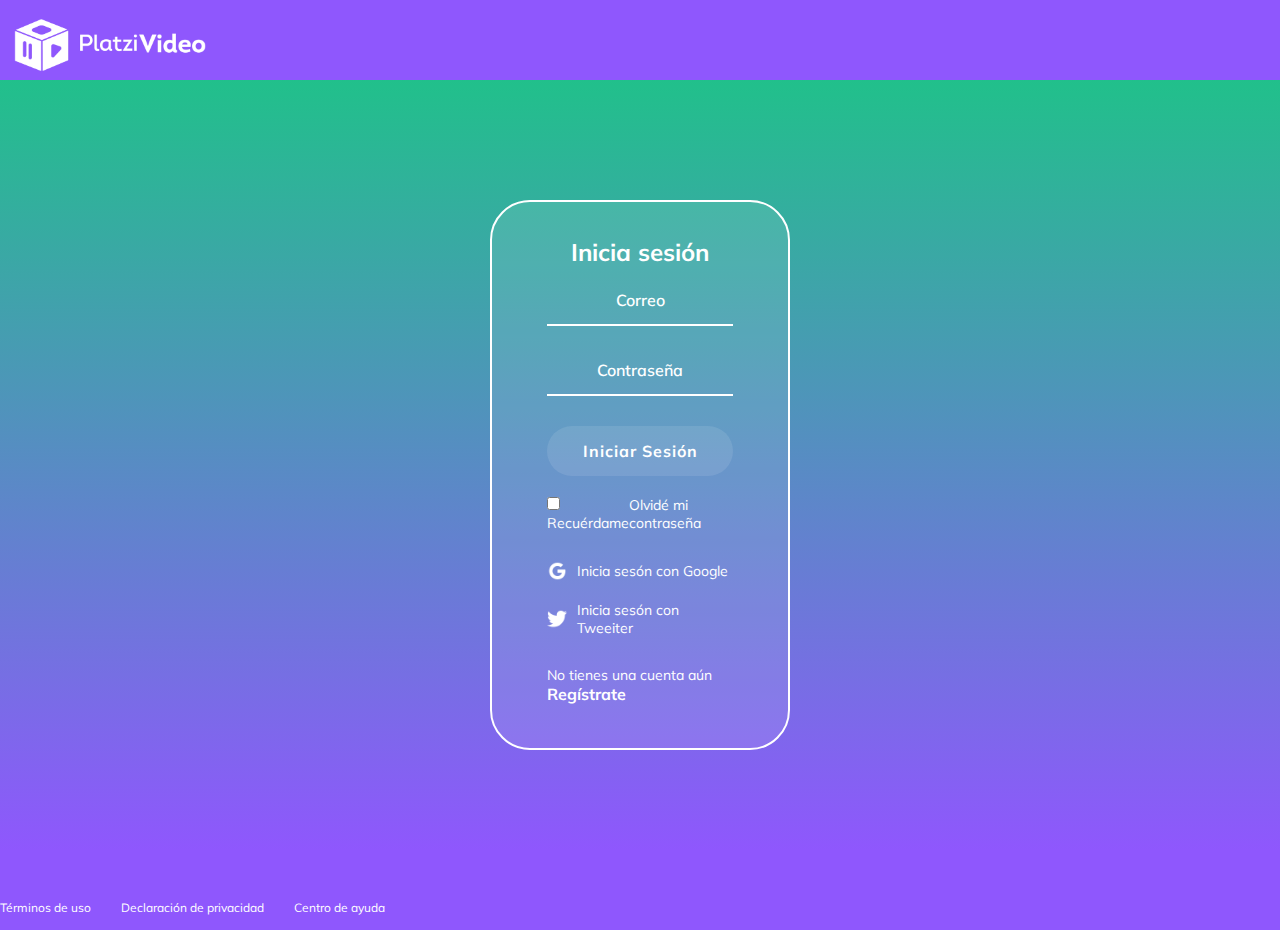
<file: login.html>
<!DOCTYPE html>
<html lang="es">
    <head>
        <meta charset="UTF-8">
        <meta http-equiv="X-UA-Compatible" content="IE=edge">
        <meta name="viewport" content="width=device-width, initial-scale=1.0">
        <link rel="stylesheet" href="./styles.css">
        <link rel="stylesheet" href="./media-queries.css">
        <link rel="preconnect" href="https://fonts.gstatic.com">
        <link href="https://fonts.googleapis.com/css2?family=Mulish:ital,wght@0,200;0,300;0,400;0,500;0,600;0,700;0,800;0,900;1,200;1,300;1,400;1,500;1,600;1,700;1,800;1,900&display=swap" rel="stylesheet">
        <title>Platzi Video</title>
    </head>
    <body>
        <header class="header">
            <img class="header__img" src="./assets/logo-platzi.png" alt="Platzi-Video-Logo">
        </header>
        <section class="login">
            <section class="login__container">
                <h2>Inicia sesión</h2>
                <form class="login__container--form">
                    <input type="text" class="input-login" placeholder="Correo">
                    <input type="password" class="input-login" placeholder="Contraseña">
                    <button class="button">Iniciar Sesión</button>
                    <div class="login__container--remember-me">
                        <label>
                           <input type="checkbox" name="" id="cbox1" value="checkbox"> Recuérdame
                        </label>
                        <a href="/">Olvidé mi contraseña</a>
                    </div>
                </form>
                <section class="login__container--social-media">
                    <div><img src="./assets/google-logo.png" alt="Google">Inicia sesón con Google</div>
                    <div><img src="./assets/twitter-logo.png" alt="Twiteer">Inicia sesón con Tweeiter</div>
                </section>
                <p class="login__container--register">No tienes una cuenta aún <a href="./register.html"> Regístrate</a></p>
            </section>
        </section>
    </body>
    <footer class="footer">
        <a href="/">Términos de uso</a>
        <a href="/">Declaración de privacidad</a>
        <a href="/">Centro de ayuda</a>
    </footer>
</html>
</file>
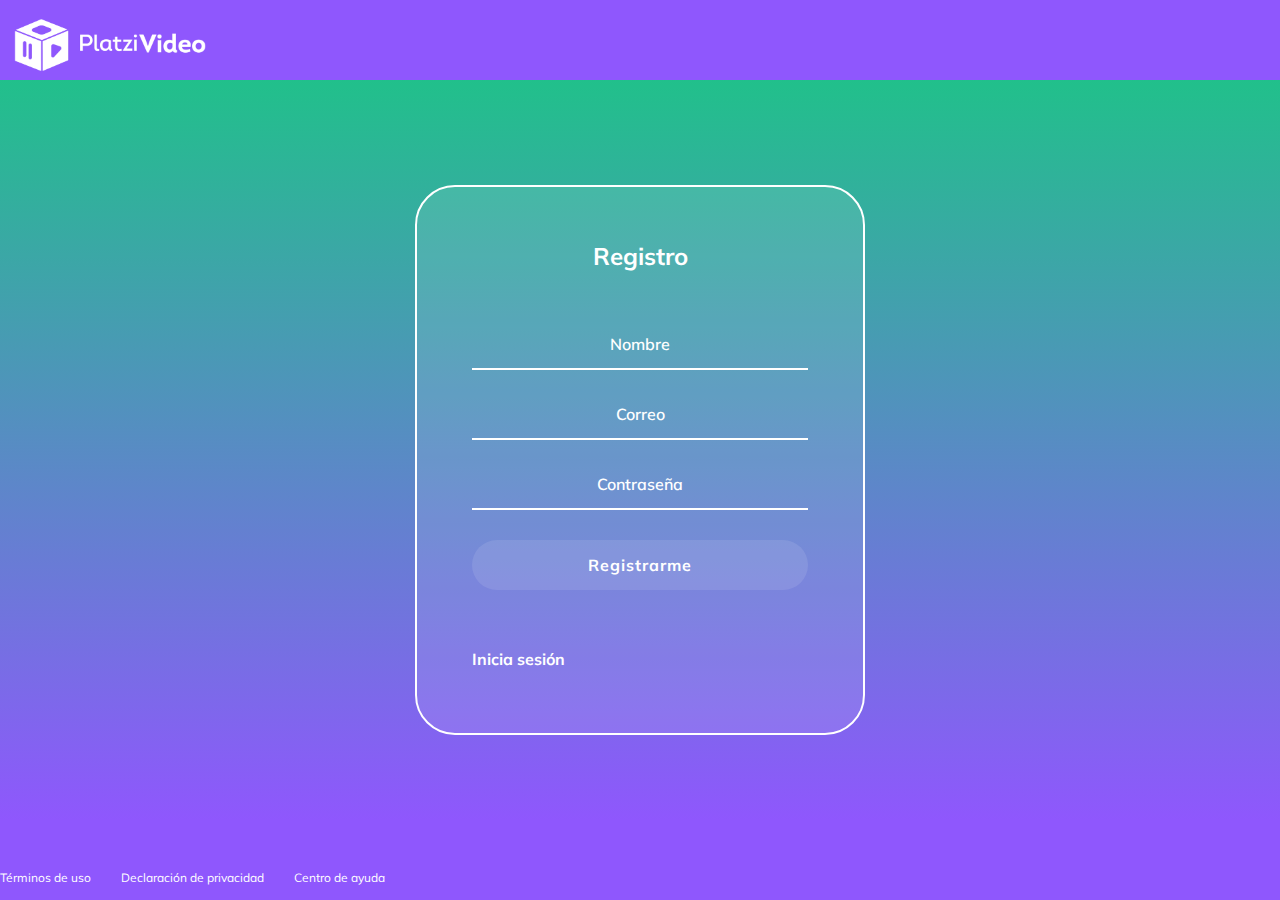
<file: register.html>
<!DOCTYPE html>
<html lang="es">
    <head>
        <meta charset="UTF-8">
        <meta http-equiv="X-UA-Compatible" content="IE=edge">
        <meta name="viewport" content="width=device-width, initial-scale=1.0">
        <link rel="stylesheet" href="./styles.css">
        <link rel="stylesheet" href="./media-queries.css">
        <link rel="preconnect" href="https://fonts.gstatic.com">
        <link href="https://fonts.googleapis.com/css2?family=Mulish:ital,wght@0,200;0,300;0,400;0,500;0,600;0,700;0,800;0,900;1,200;1,300;1,400;1,500;1,600;1,700;1,800;1,900&display=swap" rel="stylesheet">
        <title>Platzi Video</title>
    </head>
    <body>
        <header class="header">
            <img class="header__img" src="./assets/logo-platzi.png" alt="Platzi-Video-Logo">
        </header>
        <section class="register">
            <section class="register__container">
                <h2>Registro</h2>
                <form class="register__container--form">
                    <input type="name" class="input-login" placeholder="Nombre">
                    <input type="email" class="input-login" placeholder="Correo">
                    <input type="password" class="input-login" placeholder="Contraseña">
                    <button class="button">Registrarme</button>
                </form>
                <p class="register__container--register"><a href="">Inicia sesión</a></p>
            </section>
        </section>
    </body>
    <footer class="footer">
        <a href="/">Términos de uso</a>
        <a href="/">Declaración de privacidad</a>
        <a href="/">Centro de ayuda</a>
    </footer>
</html>
</file>
<file: styles.css>
* {
    margin: 0;
    padding: 0;
    box-sizing: border-box;
    font-family: 'Mulish', sans-serif;
}
body {
    background-color: #8f57fd;
    height: 100%;
}
.header {
    background-color: #8f57fd;
    height: 80px;
    width: 100%;
    display: flex;
    justify-content: space-between;
    align-items: center;
}
.header__img {
    width: 200px;
    margin-top: 10px;
    margin-left: 10px;
}
.header__menu {
    margin-right: 0px;

}
.header__menu ul {
    display: none;
    list-style: none;
    position: absolute;
    width: 100px;
    text-align: right;
}
.header__menu:hover ul, ul:hover {
    display: block;
}
.header__menu li {
    margin: 10px 0px;
}
.header__menu li a{
    color: white;
    text-decoration: none;
}
.header__menu li a:hover {
    text-decoration: underline;
}
.header__menu--profile {
    display: flex;
    align-items: center;
}
.header__menu--profile p {
    color: white;
    margin: 15px;
}
nav {
    /* main */
    height: 300px;
    display: flex;
    flex-direction: column;
    align-items: center;
}
nav h2 {
    /* .main__title */
    color: white;
    font-size: 25px;
    margin-top: 120px;
    margin-bottom: 20px;
}
.input {
    background-color: rgba(255, 255, 255, 0.1);
    border: 2px solid white;
    border-radius: 30px;
    color: white;
    font-size: 16px;
    height: 50px;
    padding: 0px 20px;
    width: 70%;
}
::placeholder {
    color: white;
}
.carousel {
    width: 100%;
    overflow: scroll;
    padding: 30px;
    position: relative;
}
.carousel__container {
    white-space: nowrap;
    margin: 70px 0px;
    padding-bottom: 10px;
}
.carousel-item {
    display: inline-block;
    position: relative;
    width: 200px;
    height: 250px;
    border-radius: 20px;
    background-color: red;
    overflow: hidden;
    margin-right: 10px;
    cursor: pointer;
    transition: 450ms;
    transform-origin: center left;
}
.carousel-item:hover ~ .carousel-item {
    transform: translate3d(100px, 0, 0);
}
.carousel__container:hover .carousel-item {
    opacity: 0.3;
}
.carousel__container:hover .carousel-item:hover {
    transform: scale(1.5);
    opacity: 1;
}
.carousel-item__img {
    width: 200px;
    height: 250px;
    object-fit: cover;
}
.carousel-item__details {
    background: linear-gradient(to top, rgba(0, 0, 0, 0.9) 0%, rgba(0, 0, 0, 0) 100%);
    font-size: 10px;
    opacity: 0;
    transition: 450ms opacity;
    padding: 10px;
    position: absolute;
    top: 0;
    left: 0;
    right: 0;
    bottom: 0;
    display:flex;
    flex-flow: column;
    justify-content: flex-end;
    color:white;
}
.carousel-item__details:hover{
    opacity: 1;
}
.carousel-item__details img {
    width: 20px;
    padding-bottom: 4px;
}
.carousel-item__details p {
    padding: 4px;
}
.login {
    background: linear-gradient(#21c08b, #8f57fd);
    display: flex;
    align-items: center;
    justify-content: center;
    flex-direction: column;
    height:calc(100vh - 130px);
}
.login h2 {
    padding-top: 30px;
    text-align: center;
}
.login__container {
    display: flex;
    justify-content: space-around;
    flex-direction: column;
    margin-top: 20px;
    background-color: rgba(255, 255, 255, 0.1);
    border: 2px solid white;
    border-radius: 40px;
    color: white;
    padding: 0px 55px 40px;
    height: 550px;
    width: 300px;
}
.login__container--form {
    display: flex;
    flex-direction: column;    
}
.login__container--remember-me {
    color: white;
    display: flex;
    justify-content: space-between;
    margin-top: 10px;
    font-size: 14px;  
}
.login__container--remember-me a {
    color:white;
    text-decoration: none;
}
.login__container--remember-me a:hover {
    text-decoration: underline;
}
.login__container--social-media div {
    display: flex;
    align-items:center;
    font-size: 14px;
    margin-bottom: 20px;
    margin-top: 20px;
}
.login__container--social-media div img {
    width: 20px;
    margin-right: 10px;
}
.login__container--register {
    font-size: 14px;
}
.login__container--register a {
    color: white;
    font-size: 16px;
    font-weight: 700;
    text-decoration: none;
}
::placeholder {
    text-align: center;
}
.login__container--register a:hover {
    text-decoration: underline;
}
.input-login {
    background-color: transparent;
    border-left: 0px;
    border-top: 0px;
    border-right: 0px;
    border-bottom: 2px solid white;
    font-size: 16px;
    font-weight: 600;
    margin-bottom: 20px;
    padding: 0px 20px;
    outline: none;
    height: 50px;
    color: white;
    font-size: 16px;

}
.button {
    background-color: rgba(255, 255, 255, 0.1);
    border: none;
    border-radius: 25px;
    color: white;
    cursor: pointer;
    font-size: 16px;
    font-weight: bold;
    height: 50px;
    letter-spacing: 1px;
    margin: 10px 0px;
}
.footer {
 
    display: flex;
    height: 50px;
    width: 100%;
    display: flex;
    justify-content: flex-start;
    align-items: flex-end;
    padding-bottom: 15px;
    margin-top: 30px;
}
.footer a {
    color: white;
    cursor: pointer;
    padding-right: 30px;
    text-decoration: none;
    font-size: 12px;

}
.footer a:hover {
    text-decoration: underline;
}
.register {
    background: linear-gradient(#21c08b, #8f57fd);
    display: flex;
    align-items: center;
    justify-content: center;
    flex-direction: column;
    height:calc(100vh - 160px);
}
.register h2 {
    padding-top: 30px;
    text-align: center;
    color: white;
}
.register__container {
    display: flex;
    justify-content: space-around;
    flex-direction: column;
    margin-top: 20px;
    background-color: rgba(255, 255, 255, 0.1);
    border: 2px solid white;
    border-radius: 40px;
    color: white;
    padding: 0px 55px 40px;
    height: 550px;
    width: 450px;
}
.register__container--form {
    display: flex;
    flex-direction: column;  
}
.register__container--register {
    font-size: 14px;
    display: flex;
}
.register__container--register a {
    color: white;
    font-size: 16px;
    font-weight: 700;
    text-decoration: none;
}
.register__container--register a:hover {
    text-decoration: underline;
}
</file>
<file: media-queries.css>
@media only screen and (max-width: 600px) {
    .login__container {
        background-color: transparent;
        border: none;
        padding: 15px;
        width: 100%;
    }
    .register__container {
        background-color: transparent;
        border: none;
        padding: 10px;
        width: 100%;
    }
    .footer {
        align-items: flex-start;
        flex-direction: column;
        padding-top: 40px;
    }
}
</file>
